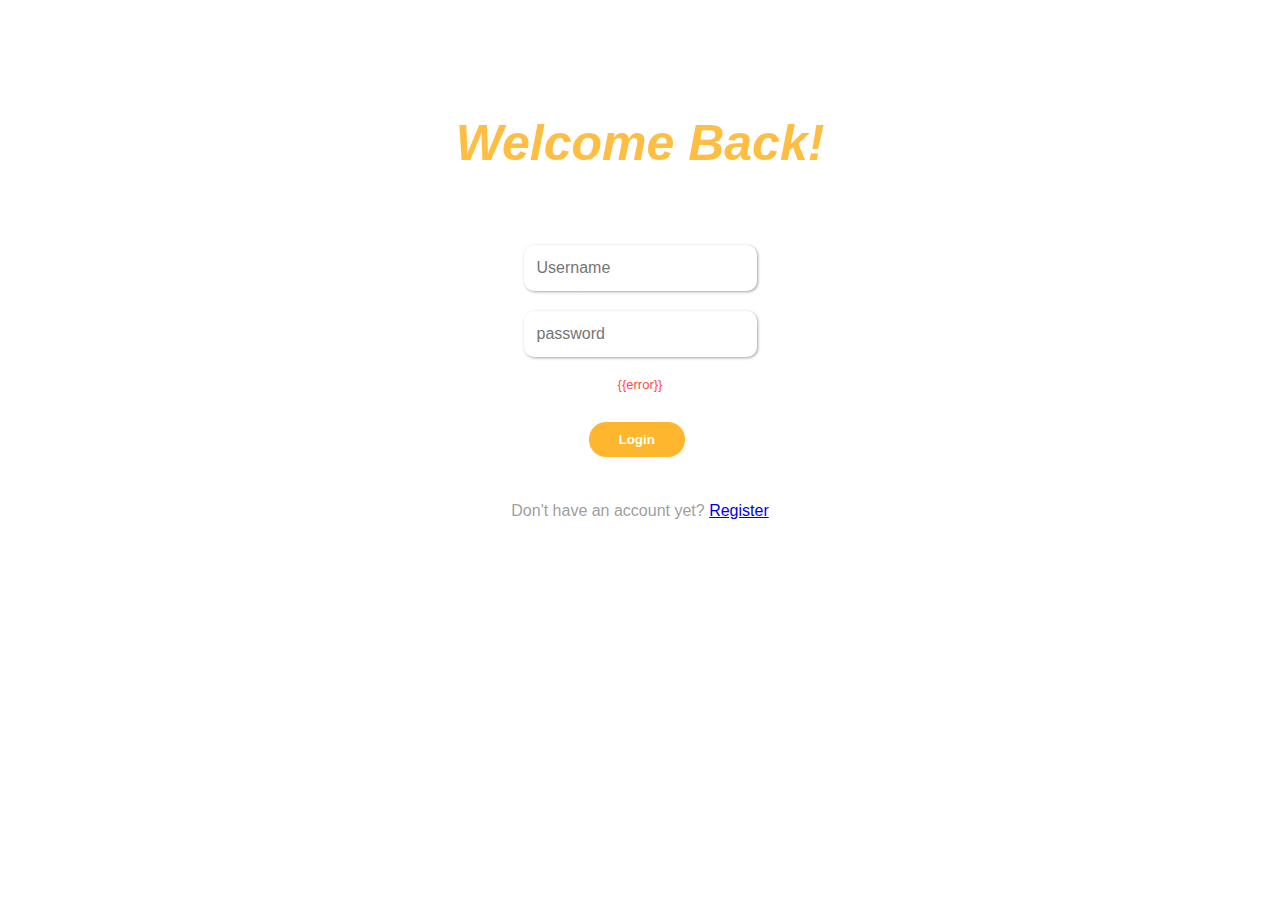
<file: templates/login.html>
<!DOCTYPE html>
<html lang="en">
<head>
    <meta charset="UTF-8">
    <meta name="viewport" content="width=device-width, initial-scale=1.0">
    <title>Login</title>
    <link rel="stylesheet" href="../static/login.css">
</head>
<body>
    <main>
        <h1>Welcome Back!</h1>
        <form action="/login" method="post">
            <input class="i1" type="text" name="name" placeholder="Username" autofocus autocomplete="off">
            <input class="i2" type="password" name="password" placeholder="password" autofocus autocomplete="off" type="password">
            <p class="invalid">{{error}}</p>
            <button type="submit">Login</button>
        </form>
        <div>
        </div>
        <div>
            <p>Don't have an account yet? <a href="/register">Register</a></p>
        </div>
    </main>
</body>
</html>
</file>
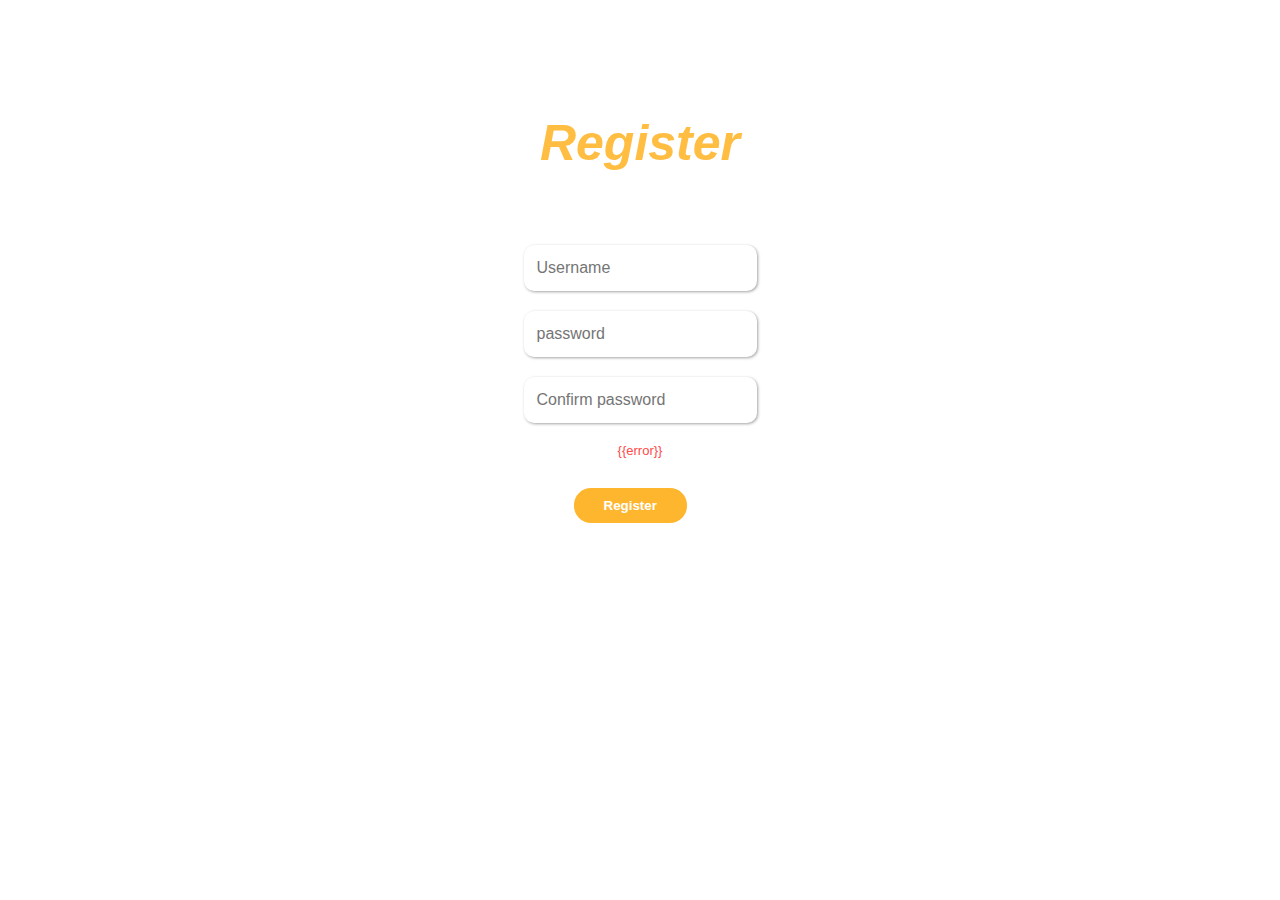
<file: templates/register.html>
<!DOCTYPE html>
<html lang="en">
<head>
    <meta charset="UTF-8">
    <meta name="viewport" content="width=device-width, initial-scale=1.0">
    <title>Register</title>
    <link rel="stylesheet" href="../static/login.css">
</head>
<body>
    <main>
        <h1>Register</h1>
        <form action="/register" method="post">
            <input class="i1" type="text" name="name" placeholder="Username" autofocus autocomplete="off">
            <input class="i2" type="password" name="password" placeholder="password" autofocus autocomplete="off" type="password">
            <input class="i2" type="password" name="confirm-password" placeholder="Confirm password" autofocus autocomplete="off" type="password">
            <p class="invalid">{{error}}</p>
            <button class="register-button" type="submit">Register</button>
        </form>
    </main>
</body>
</html>
</file>
<file: static/login.css>
body {
    font-family: Arial, Helvetica, sans-serif;
}
img {
    width: 400px;
    border: 1px rgba(202, 138, 19, 0.911) solid;
    border-radius: 20px;
}
h1 {
    color: rgba(255, 182, 47, 0.911);
    font-style: italic;
    font-size: 50px;
    font-weight: bold;
}
main {
    display: flex;
    flex-direction: column;
    justify-content: center;
    align-items: center;
    margin-top: 80px;
}
form {
    margin-top: 40px;
}
input {
    display: block;
    margin-bottom: 20px;
    padding-inline: 13px;
    height: 44px;
    border: none;
    box-shadow: 1px 1px 3px rgba(0, 0, 0, 0.36);
    border-radius: 10px;
    color: gray;
    font-size: 16px;
}
input:focus {
    outline: none;
}
button {
    border-radius: 17px;
    border: none;
    padding: 10px 30px;
    background-color: rgb(255, 182, 47);
    color: white;
    font-weight: bold;
    margin-left: 65px;
    margin-top: 30px;
    cursor: pointer;
}
button:hover {
    background-color: rgb(252, 165, 3);
}
button:active {
    opacity: 0.6;
}

p {
    color: rgba(121, 121, 121, 0.744);
    margin-top: 45px;
}
.register-button {
    margin-left: 50px;
}
.invalid {
    text-align: center;
    color: rgb(255, 73, 73);
    font-size: 13px;
    margin: 0;
    height: 15px;
}
</file>
